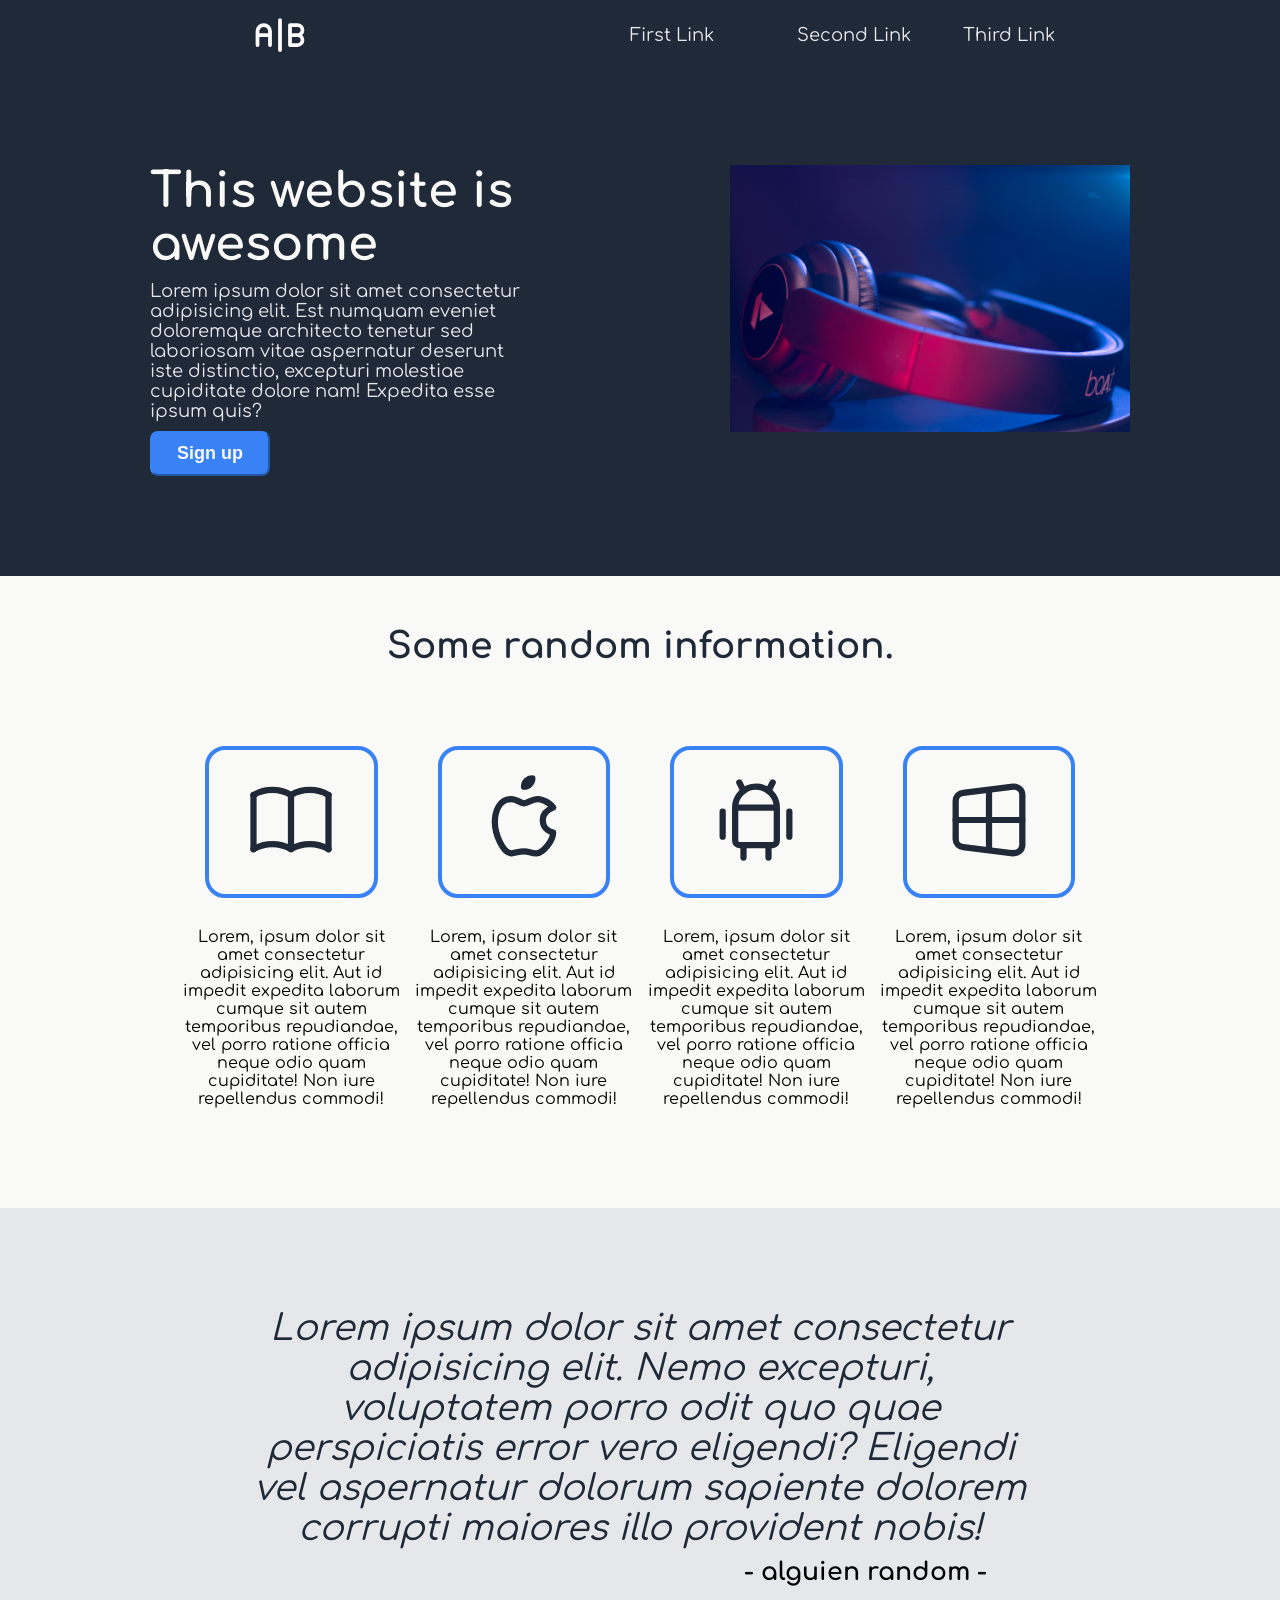
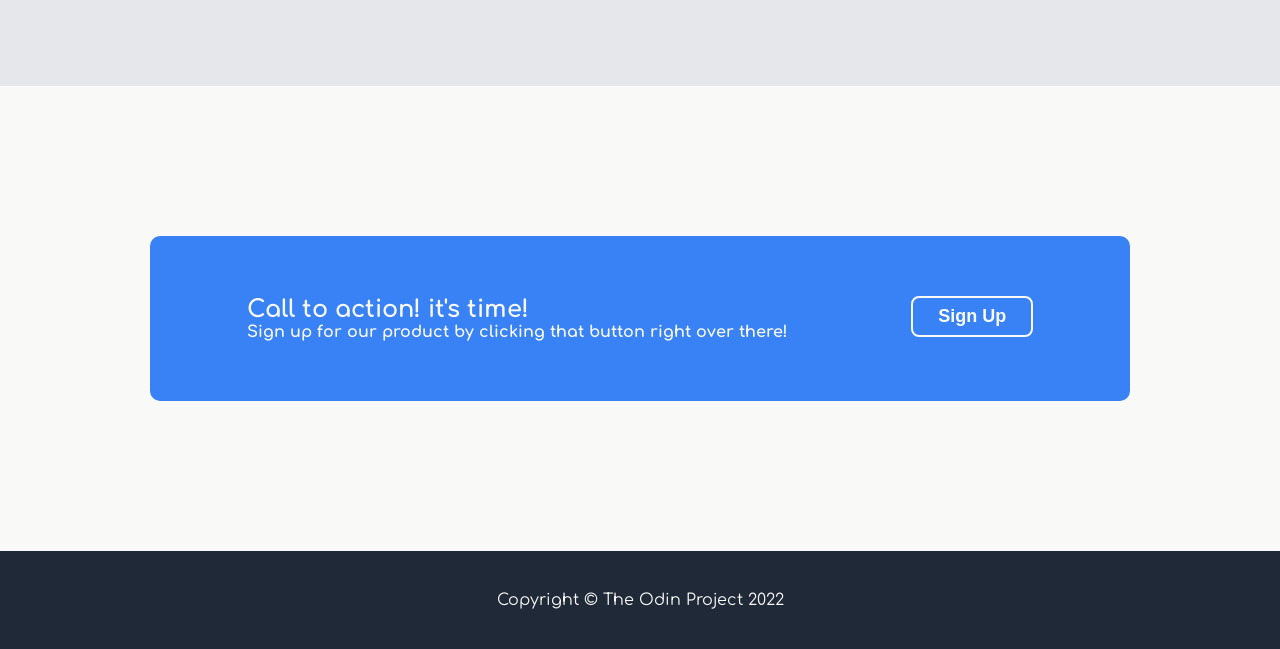
<file: html/index.html>
<!DOCTYPE html>
<html lang="en">
<head>
    <meta charset="UTF-8">
    <meta http-equiv="X-UA-Compatible" content="IE=edge">
    <meta name="viewport" content="width=device-width, initial-scale=1.0">
    <title>LandingPage</title>
    <link rel="stylesheet" href="../CSS/styles.css">
    <link rel="preconnect" href="https://fonts.googleapis.com">
    <link rel="preconnect" href="https://fonts.gstatic.com" crossorigin>
    <link href="https://fonts.googleapis.com/css2?family=Comfortaa:wght@400;700&display=swap" rel="stylesheet">
</head>
<body>
    <header>
        <nav>
            <div class="header-nav">
                <svg xmlns="http://www.w3.org/2000/svg" class="icon icon-tabler icon-tabler-a-b" width="60" height="60" viewBox="0 0 24 24" stroke-width="1.5" stroke="#ffffff" fill="none" stroke-linecap="round" stroke-linejoin="round">
                <path stroke="none" d="M0 0h24v24H0z" fill="none"/>
                <path d="M3 16v-5.5a2.5 2.5 0 0 1 5 0v5.5m0 -4h-5" />
                <line x1="12" y1="6" x2="12" y2="18" />
                <path d="M16 16v-8h3a2 2 0 0 1 0 4h-3m3 0a2 2 0 0 1 0 4h-3" />
                </svg>
            
                <div class="header-sections">
                    <a href="#">First Link</a>
                    <a href="#">Second Link</a>
                    <a href="#">Third Link</a>
                </div>
            </div>    
        </nav>
        
    </header>

    <main>
        <section class="section-1">
            <div class="flexbox-1">
                <h2 class="awesome-title">This website is awesome</h2>
                <p class="subtext">Lorem ipsum dolor sit amet consectetur adipisicing elit. Est numquam eveniet doloremque architecto tenetur sed laboriosam vitae aspernatur deserunt iste distinctio, excepturi molestiae cupiditate dolore nam! Expedita esse ipsum quis?</p>
                <input class="awesome-button" type="submit" name="submit" value="Sign up">
            </div>
            <div class="flexbox-2">
                <img src="../image/audio.jpg" alt="headset">
            </div>
            
        </section>
        <section class="section-2 ">
            <div class="section-2-body">
                <h2 class="info-title">Some random information.</h2>
                    <div class="flex-container">
                        <div>
                            <div class="img-border"><svg xmlns="http://www.w3.org/2000/svg" class="icon icon-tabler icon-tabler-book" width="100" height="100" viewBox="0 0 24 24" stroke-width="1.5" stroke="#1F2937" fill="none" stroke-linecap="round" stroke-linejoin="round">
                            <path stroke="none" d="M0 0h24v24H0z" fill="none"/>
                            <path d="M3 19a9 9 0 0 1 9 0a9 9 0 0 1 9 0" />
                            <path d="M3 6a9 9 0 0 1 9 0a9 9 0 0 1 9 0" />
                            <line x1="3" y1="6" x2="3" y2="19" />
                            <line x1="12" y1="6" x2="12" y2="19" />
                            <line x1="21" y1="6" x2="21" y2="19" />
                            </svg></div>
                            
                            <p>Lorem, ipsum dolor sit amet consectetur adipisicing elit. Aut id impedit expedita laborum cumque sit autem temporibus repudiandae, vel porro ratione officia neque odio quam cupiditate! Non iure repellendus commodi!</p>
                        </div>
                        <div>
                            <div class="img-border"><svg xmlns="http://www.w3.org/2000/svg" class="icon icon-tabler icon-tabler-brand-apple" width="100" height="100" viewBox="0 0 24 24" stroke-width="1.5" stroke="#1F2937" fill="none" stroke-linecap="round" stroke-linejoin="round">
                            <path stroke="none" d="M0 0h24v24H0z" fill="none"/>
                            <path d="M9 7c-3 0 -4 3 -4 5.5c0 3 2 7.5 4 7.5c1.088 -.046 1.679 -.5 3 -.5c1.312 0 1.5 .5 3 .5s4 -3 4 -5c-.028 -.01 -2.472 -.403 -2.5 -3c-.019 -2.17 2.416 -2.954 2.5 -3c-1.023 -1.492 -2.951 -1.963 -3.5 -2c-1.433 -.111 -2.83 1 -3.5 1c-.68 0 -1.9 -1 -3 -1z" />
                            <path d="M12 4a2 2 0 0 0 2 -2a2 2 0 0 0 -2 2" />
                            </svg></div>
                            
                            <p>Lorem, ipsum dolor sit amet consectetur adipisicing elit. Aut id impedit expedita laborum cumque sit autem temporibus repudiandae, vel porro ratione officia neque odio quam cupiditate! Non iure repellendus commodi!</p>
                        </div>
                        <div>
                            <div class="img-border"><svg xmlns="http://www.w3.org/2000/svg" class="icon icon-tabler icon-tabler-brand-android" width="100" height="100" viewBox="0 0 24 24" stroke-width="1.5" stroke="#1F2937" fill="none" stroke-linecap="round" stroke-linejoin="round">
                                <path stroke="none" d="M0 0h24v24H0z" fill="none"/>
                                <line x1="4" y1="10" x2="4" y2="16" />
                                <line x1="20" y1="10" x2="20" y2="16" />
                                <path d="M7 9h10v8a1 1 0 0 1 -1 1h-8a1 1 0 0 1 -1 -1v-8a5 5 0 0 1 10 0" />
                                <line x1="8" y1="3" x2="9" y2="5" />
                                <line x1="16" y1="3" x2="15" y2="5" />
                                <line x1="9" y1="18" x2="9" y2="21" />
                                <line x1="15" y1="18" x2="15" y2="21" />
                              </svg></div>
                            
                            <p>Lorem, ipsum dolor sit amet consectetur adipisicing elit. Aut id impedit expedita laborum cumque sit autem temporibus repudiandae, vel porro ratione officia neque odio quam cupiditate! Non iure repellendus commodi!</p>
                        </div>
                        <div>
                            <div class="img-border"><svg xmlns="http://www.w3.org/2000/svg" class="icon icon-tabler icon-tabler-brand-windows" width="100" height="100" viewBox="0 0 24 24" stroke-width="1.5" stroke="#1F2937" fill="none" stroke-linecap="round" stroke-linejoin="round">
                                <path stroke="none" d="M0 0h24v24H0z" fill="none"/>
                                <path d="M17.8 20l-12 -1.5c-1 -.1 -1.8 -.9 -1.8 -1.9v-9.2c0 -1 .8 -1.8 1.8 -1.9l12 -1.5c1.2 -.1 2.2 .8 2.2 1.9v12.1c0 1.2 -1.1 2.1 -2.2 1.9z" />
                                <line x1="12" y1="5" x2="12" y2="19" />
                                <line x1="4" y1="12" x2="20" y2="12" />
                              </svg></div>
                            
                            <p>Lorem, ipsum dolor sit amet consectetur adipisicing elit. Aut id impedit expedita laborum cumque sit autem temporibus repudiandae, vel porro ratione officia neque odio quam cupiditate! Non iure repellendus commodi!</p>
                        </div>
                    </div>
            </div>
            
            
        </section>
        <section class="section-3">
            <div class="review">
                <p class="inspi-quote">Lorem ipsum dolor sit amet consectetur adipisicing elit. Nemo excepturi, voluptatem porro odit quo quae perspiciatis error vero eligendi? Eligendi vel aspernatur dolorum sapiente dolorem corrupti maiores illo provident nobis!</p>
            <p class="person-1">- alguien random -</p>
            </div>
            
        </section>
        <section class="section-4">
            <div class="sec-4-container">
                <div class="sec-4-flexbox-1">
                    <h2>Call to action! it's time!</h2>
                    <p>Sign up for our product by clicking that button right over there!</p>
                </div>
               
                <div class="sec-4-flexbox-2">
                    <input class="sec-4-button" type="submit" value="Sign Up" name="down-submit">
                </div>
            </div>
            
            
        </section>
        
        

    </main>

    <footer>
        <p>Copyright © The Odin Project 2022</p>
        
    </footer>
</body>
</html>
</file>
<file: CSS/styles.css>
* {
    padding: 0;
    margin: 0;
    box-sizing: border-box;
}
 
body {
    background-color: #1F2937;
    font-family: 'Comfortaa', cursive, sans-serif;
    
    
}

header {
    margin-bottom: 100px;
}

img {
    width: 400px;
}

.header-nav {
    display: flex;
    align-items: center;
    justify-content: space-between;
    margin: 5px 150px;
    margin-left: 250px;
}

a {
    color: #e5e7eb;
    text-decoration: none;
    font-size: 18px;
    flex: 1;
}

nav {
    background-color: #1F2937;
}

.header-sections {
    display: flex;
   
    width: 500px;
}


/* SECTION 1 */



.section-1 {
    
    display: flex;
    margin: 50px 150px;
    margin-bottom: 100px;
}



.section-1 p {

    font-size: 18px;
    color: #e5e7eb;
    margin-bottom: 10px;
}


.awesome-title {
    color: #f9faf8;
    font-size: 48px;
    font-weight: bold;
    margin-bottom: 10px;
}

.awesome-button{
    background-color: #3882f6;
    font-size: 18px;
    font-weight: 700;
    color: #f9faf8;
    padding: 10px 25px;
    border-radius: 8px;
    border-color: #3882f6;
    
}

.flexbox-2 {
    margin-left: 200px;
}

/* SECTION 2 */

.section-2, .section-4 {
    background-color: #f9faf8;
}

.section-2-body {
    text-align: center;
    padding-top: 50px;
    padding-bottom: 100px;
    margin: auto 175px;
}

.info-title {
    font-size: 36px;
    font-weight: bolder;
    color: #1F2937;
    margin-bottom: 50px;

}

.flex-container {
    display: flex;
    justify-content: space-between;
}

.img-border {
    margin: 30px 30px;
    padding: 20px;
    border: 4px solid #3882f6;
    border-radius: 20px;
    
    
}



/* SECTION-3 */


.section-3 {
    background-color: #e5e7eb;
    padding: 100px;
}

.review {
    text-align: center;
    margin: 0 150px
    
}

.inspi-quote {
    font-size: 36px;
    font-weight: light;
    font-style: italic;
    color: #1F2937;
    margin-bottom: 10px;
    
}

.person-1 {
    font-weight: 700;
    font-size: 25px;
    margin-left: 450px;
}

/* SECTION 4 */

.section-4 {
    padding: 150px;
}

.sec-4-container {
    background-color: #3882f6;
    padding: 60px 35px;
    border-radius: 10px;
    display: flex;
    justify-content: space-around;
    
}

.sec-4-flexbox-1, .sec-4-flexbox-2 {

    
    flex-shrink: 0.5;
    gap: 20px;
    color: #f9faf8;
    
}

.sec-4-flexbox-1 {
    font-weight: 700;
}

.sec-4-button {
    color: #f9faf8;
    background-color: #3882f6;
    font-size: 18px;
    font-weight: 700;
    border: 2px solid #f9faf8;
    padding: 8px 25px;
    border-radius: 8px;
    
    
}


footer {
    text-align: center;
    padding: 40px;
    color: #f9faf8;
}

.awesome-button:active, .sec-4-button:active {
    transform: translateY(3px);
}
</file>
